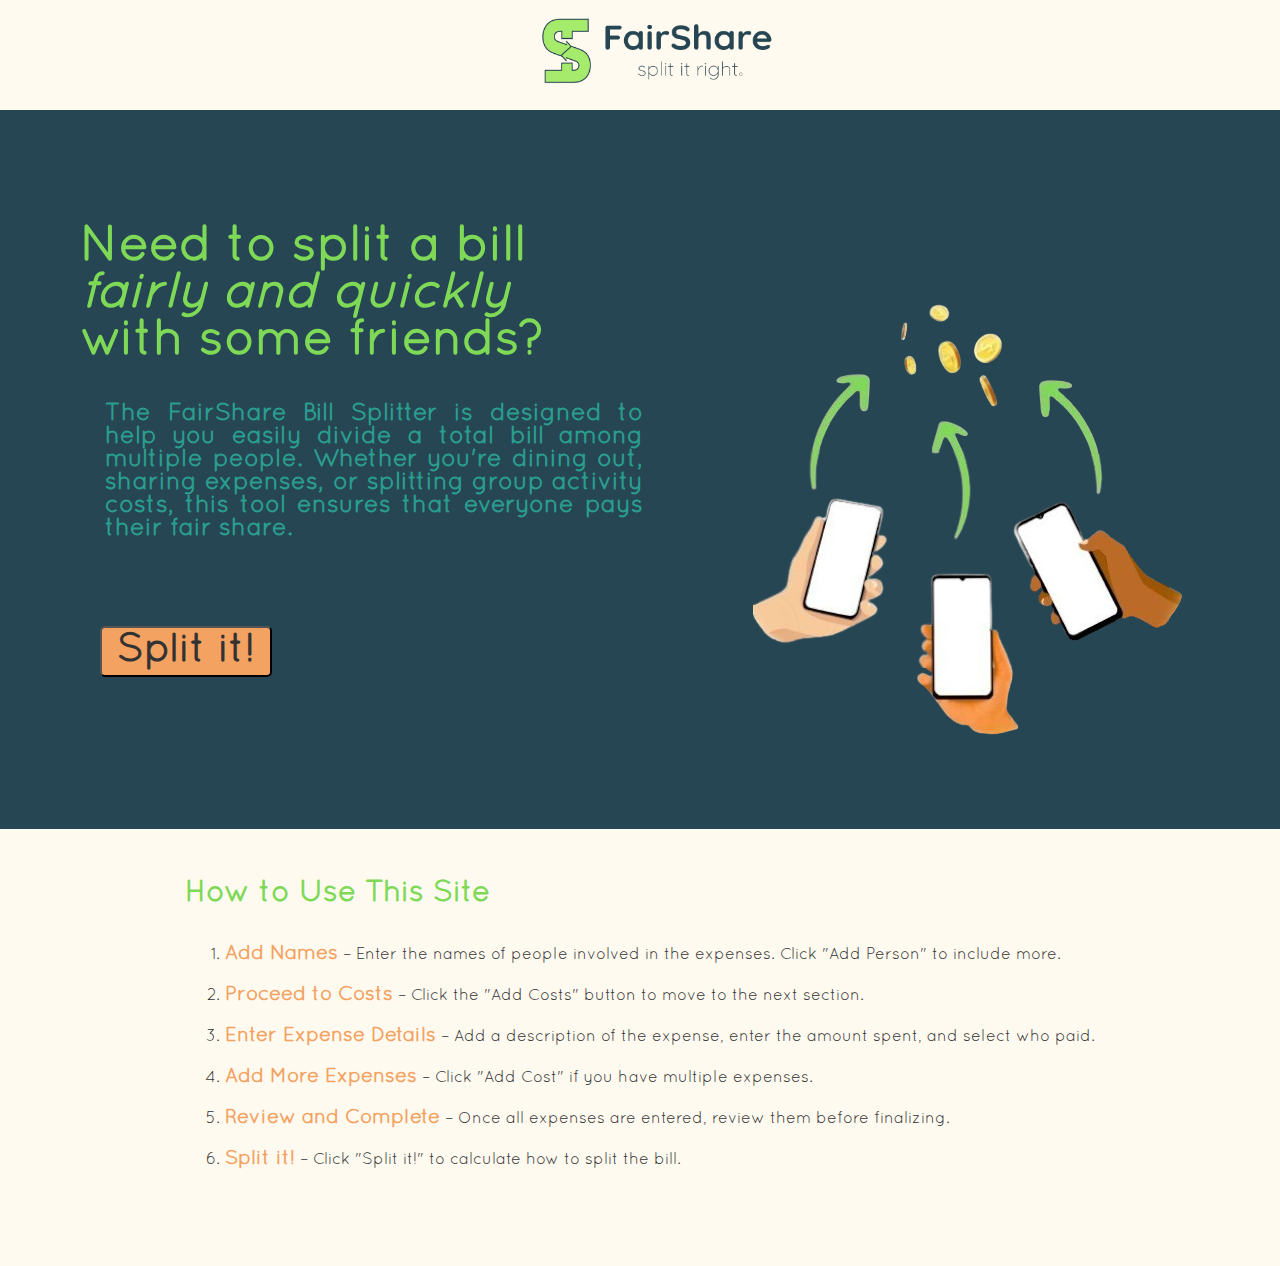
<file: index.html>
<!DOCTYPE html>
<html lang="en">

<head>
    <meta charset="UTF-8">
    <meta name="viewport" content="width=device-width, initial-scale=1.0">
    <title>Fair Share</title>
    <link rel="icon" type="image/x-icon" href="assets//FairShare_Logo.png">
    <link rel="stylesheet" href="style.css">
    <script src="script.js"></script>
</head>

<body>

    <header>
        <img class=logo src="assets//FairShare_Logo.png" alt="logo">
        <img class=title src="assets//FairShare.png" alt="FairShare">
    </header>

    <section>

        <!-- Description -->
        <article class="description">
            <div>
                <h1>Need to split a bill <br><em>fairly and quickly </em><br>with some friends?</h1>
                <p>The FairShare Bill Splitter is designed to help you easily divide a total bill among multiple people. Whether you're dining out, sharing expenses, or splitting group activity costs, this tool ensures that everyone pays their fair share.</p>
                <button id="splitit">Split it!</button>
            </div>
            <img src="assets//splittingbill.png" alt="Splitting Bill">
        </article>

        <!-- Instructions -->
        <article class="instructions">
            <div id="instructions">
                <h2>How to Use This Site</h2>
                <ol>
                    <li><strong>Add Names</strong> – Enter the names of people involved in the expenses. Click "Add Person" to include more.</li>
                    <li><strong>Proceed to Costs</strong> – Click the "Add Costs" button to move to the next section.</li>
                    <li><strong>Enter Expense Details</strong> – Add a description of the expense, enter the amount spent, and select who paid.</li>
                    <li><strong>Add More Expenses</strong> – Click "Add Cost" if you have multiple expenses.</li>
                    <li><strong>Review and Complete</strong> – Once all expenses are entered, review them before finalizing.</li>
                    <li><strong>Split it!</strong> – Click "Split it!" to calculate how to split the bill.</li>
                </ol>
            </div>
            
        </article>

        <!-- Form -->
        <form id="contributors-form">

            <div class="form-group" id="contributors-inputs" >
                <label for="person-1">Person 1</label>
                <input type="text" id="person1" name="person-1" class="contributor-name">
                <label for="person-2">Person 2</label>
                <input type="text" id="person2" name="person-2">
            </div>

            <div class="form-group">
                <button id="add-person">Add Person</button>
                <button id="add-cost">Add Costs</button>
            </div>
        </form>

        <form id="cost-form">
            <div class="form-group" id="cost-inputs">
            </div>
            
            <div class="form-group">
                <button id="add-another-cost">Add Cost</button>
                <button id="calculate">Split it!</button>
            </div>
        </form>

        <!-- Result -->
        <article id="results">
            <p>Result</p>
        </article>

    </section>

    <footer>
        <p>&copy; 2025 Fair Share | Powered by Miriam Iny and Tzipporah Gordon | 
        <a href="mailto:miny@wits.edu" target="_blank">Contact</a> | 
        <a href="privacy-policy.html">Privacy Policy</a></p>
    </footer>

</body>

</html>
</file>
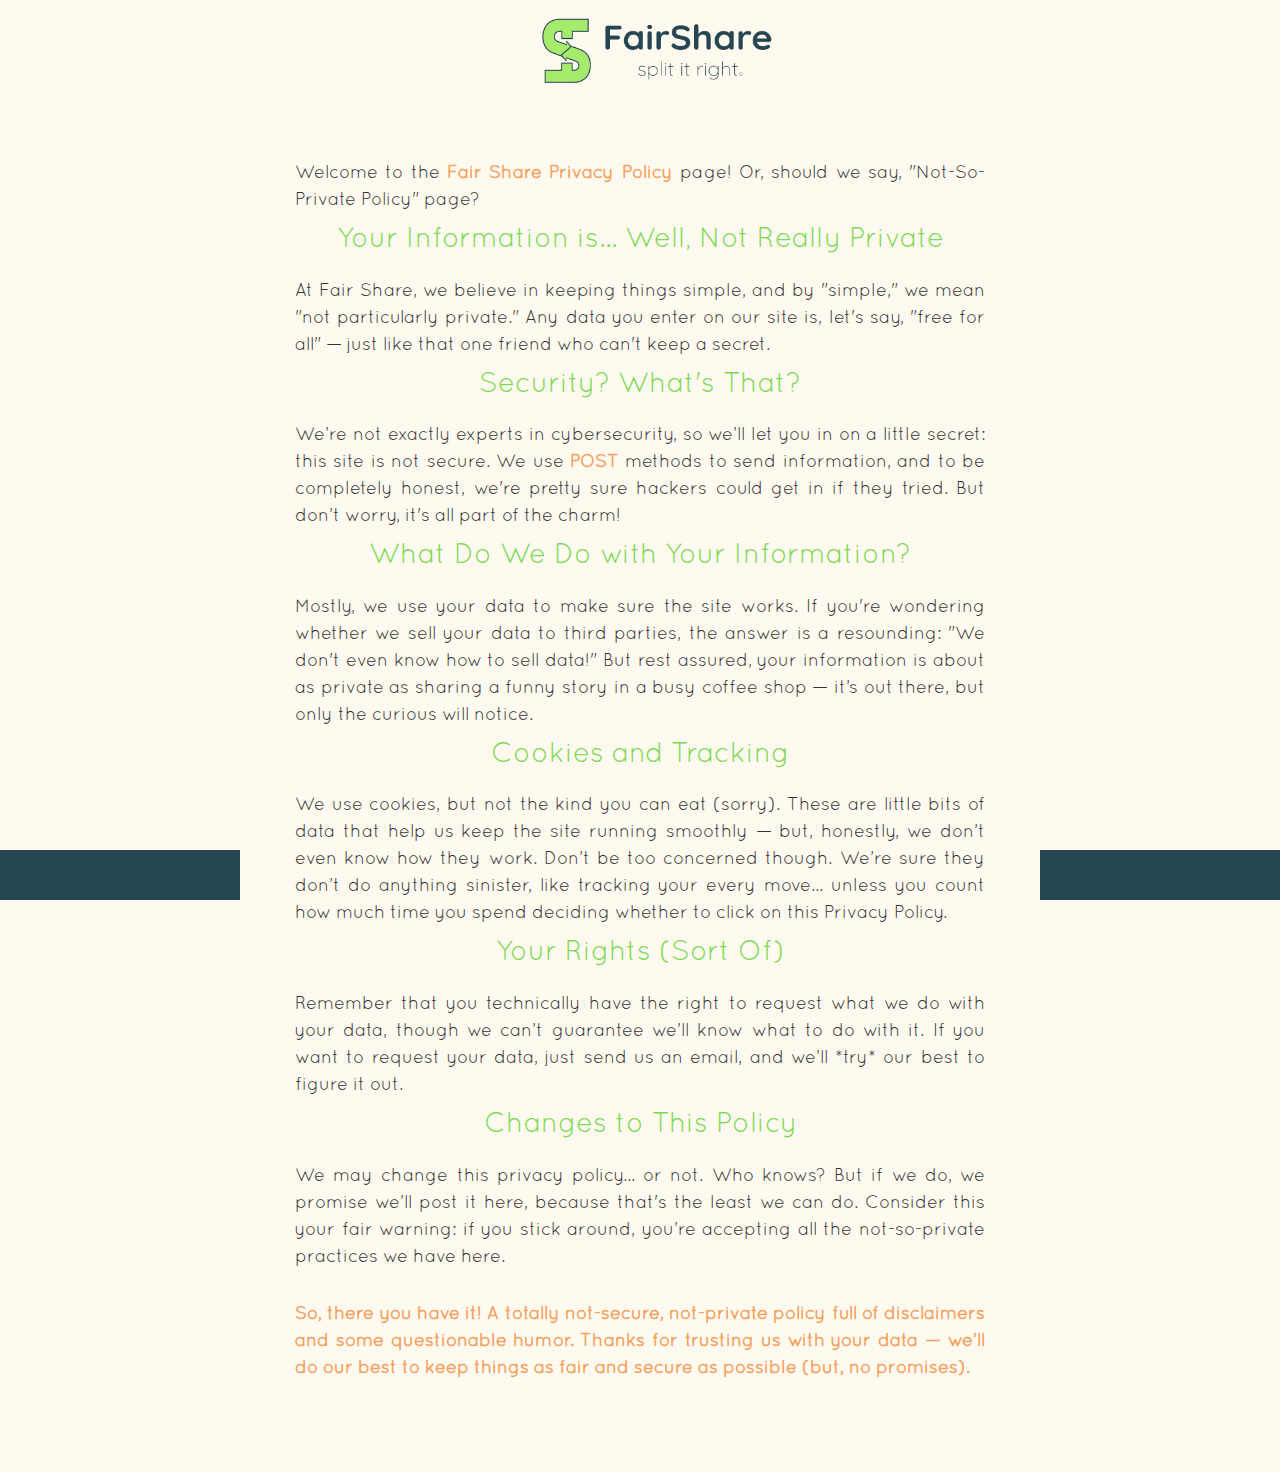
<file: privacy-policy.html>
<!DOCTYPE html>
<html lang="en">
<head>
    <meta charset="UTF-8">
    <meta name="viewport" content="width=device-width, initial-scale=1.0">
    <title>Fair Share</title>
    <link rel="icon" type="image/x-icon" href="assets//FairShare_Logo.png">
    <link rel="stylesheet" href="https://cdn.jsdelivr.net/npm/bootstrap@5.3.3/dist/css/bootstrap.min.css" >
    <link rel="stylesheet" href="style.css">
    <script src="script.js"></script>
</head>
<body>
    <header>
        <img class=logo src="assets//FairShare_Logo.png" alt="logo">
        <img class=title src="assets//FairShare.png" alt="FairShare">
    </header>
    
    <section class="privacy-policy">
        <p>Welcome to the <strong>Fair Share Privacy Policy</strong> page! Or, should we say, "Not-So-Private Policy" page?</p>
        
        <h2>Your Information is... Well, Not Really Private</h2>
        <p>At Fair Share, we believe in keeping things simple, and by "simple," we mean "not particularly private." Any data you enter on our site is, let's say, "free for all" — just like that one friend who can't keep a secret.</p>
        
        <h2>Security? What's That?</h2>
        <p>We’re not exactly experts in cybersecurity, so we’ll let you in on a little secret: this site is not secure. We use <strong>POST</strong> methods to send information, and to be completely honest, we're pretty sure hackers could get in if they tried. But don’t worry, it's all part of the charm!</p>
        
        <h2>What Do We Do with Your Information?</h2>
        <p>Mostly, we use your data to make sure the site works. If you're wondering whether we sell your data to third parties, the answer is a resounding: "We don't even know how to sell data!" But rest assured, your information is about as private as sharing a funny story in a busy coffee shop — it’s out there, but only the curious will notice.</p>
        
        <h2>Cookies and Tracking</h2>
        <p>We use cookies, but not the kind you can eat (sorry). These are little bits of data that help us keep the site running smoothly — but, honestly, we don’t even know how they work. Don’t be too concerned though. We’re sure they don’t do anything sinister, like tracking your every move... unless you count how much time you spend deciding whether to click on this Privacy Policy.</p>
        
        <h2>Your Rights (Sort Of)</h2>
        <p>Remember that you technically have the right to request what we do with your data, though we can’t guarantee we’ll know what to do with it. If you want to request your data, just send us an email, and we’ll *try* our best to figure it out.</p>

        <h2>Changes to This Policy</h2>
        <p>We may change this privacy policy... or not. Who knows? But if we do, we promise we’ll post it here, because that's the least we can do. Consider this your fair warning: if you stick around, you’re accepting all the not-so-private practices we have here. </p>
        <summary>
            <p><strong>So, there you have it! A totally not-secure, not-private policy full of disclaimers and some questionable humor. Thanks for trusting us with your data — we’ll do our best to keep things as fair and secure as possible (but, no promises).</strong></p>
        </summary>
        
    </section>
    <footer>
        <p>&copy; 2025 Fair Share | Powered by Miriam Iny and Tzipporah Gordon | 
        <a href="mailto:miny@wits.edu" target="_blank">Contact</a> | 
        <a href="index.html">Home</a></p>
    </footer>
</body>
</html>
</file>
<file: style.css>
:root {
    --primary-color: #7ed957;    /* Light bright green matching your logo */
    --secondary-color: #f4a261;  /* Warm orange for a friendly, casual vibe */
    --background-color-1: #264653;  /* Deep teal for header, providing contrast with the green logo */
    --background-color-2: #fffaf0; /* Light cream for a welcoming background */
    --text-color: #333333;       /* Neutral dark grey for easy-to-read text */
    --accent-color: #2a9d8f;     /* Cool teal for some contrast and depth */
    --border-color: #e0e0e0;     /* Soft grey for gentle borders */
    --hover-color: #66bb6a;      /* Slightly darker green for hover effects */
}
@font-face {
font-family: 'Quicksand';
src: url('assets/fonts/Quicksand_Book.otf') format('opentype');
}
::selection {
    color: none;
    background: none;
}
body {
    background-color: var(--background-color-2);
    font-family: 'Quicksand', sans-serif;
    color:var(--text-color);
    margin: 0;
    bottom:0;
    display: flex;
    justify-content: center;
    align-items: center;
    height: 100vh;
    position: relative;
    flex-direction: column;
    height: 100%;
    width: 100%;
}
p {
    margin: 5px 20px;
    padding: 5px;
    color: var(--text-color);
}
section {
    display: block;
    background-color: var(--background-color-2);  /* Changed to match body */
    margin-top: 10px;
    margin-bottom: 50px;
    bottom: 50px;
    z-index: 5;
    width: 100%;
}
/* HEADER STYLE */
header { 
    background-color: var(--background-color-2);
    display: flex;
    align-items: center;
    padding-left: 20px;
}
.logo{
    width: 75px;
    height: 75px;
}
.title{
    width: 170px;
    height: 100px;
}
/* END HEADER STYLE */

/* DESCRIPTION STYLE */
.description  {
    background-color: var(--background-color-1);
    font-size: x-large;
    font-weight: bolder;
    padding: 80px;
    display: flex; /* Make the section a flex container */
}
.description  h1 {
    color: var(--primary-color);
    font-size: 50px;
    z-index: 1;
}
.description p {
    color: var(--accent-color);
    width: 80%;
    text-align: justify;
    z-index: 2;
}
.description img {
    z-index:2;
}
.description button {
    background-color: var(--secondary-color);
    color: var(--text-color);
    padding: 5px 15px;
    margin-top: 75px;
    margin-bottom: 0px;
    margin-left: 20px;
    border-radius: 5px;
    font-family: 'Quicksand', sans-serif;
    font-size: 40px;
    font-weight: bold;
}
.description button:hover {

    border: 3px solid var(--border-color);
    font-size: 45px;
}
/* END DESCRIPTION STYLE */

/* INSTRUCTIONS STYLE */
.instructions {
    background-color: var(--background-color-2);
    display: flex;
    flex-direction: column;
    align-items: center;
    justify-content: center;
    padding: 20px;
    line-height: 40px;
    color: var(--text-color)
}
.instructions ::selection{
    color: var(--hover-color);
}
.instructions h2 {
    color: var(--primary-color);
    font-size: 30px;
    margin-bottom: 20px;
}
.instructions strong {
    color: var(--secondary-color);
    font-size: 20px;
}
.instructions strong::selection {
    color: var(--accent-color);
}
/* END INSTRUCTIONS STYLE */

/* FORM STYLE */
form {
    display: flex;
    flex-direction: column;
    justify-content: center;
    align-items: center;
    background-color: var(--background-color-2);
    border: var(--border-color) 1px solid;
    color: var(--text-color);
    padding: 20px;
    border-radius: 8px;
    margin: auto;
    position: relative;
    left: 50%;
    transform: translate( -50%);
}

#contributors-form {
    display: none;
}

.input-container {
    width: 100%;
}

label {
    display: block;
    text-align: left;
    font-size: 18px;
    font-weight: normal;
}

input, select {
    width: 430px;
    padding: 8px;
    margin-bottom: 20px;
    border: 1px solid var(--border-color);
    border-radius: 8px;
}

select {
    width: 450px;
}

form button {
    width: 222px;
    padding: 8px;
    margin: 20px 0;
    background-color: var(--secondary-color);
    border: 1px solid var(--border-color);
    border-radius: 8px;
    display: inline;
    color: var(--text-color);
}

#add-person, #add-another-cost {
    background-color: var(--border-color);
}

#cost-form, #person-form, #results {
    display: none;
}

#cost-form fieldset {
    border: none;
    text-align: center;
    font-size: 22px;
    font-weight: bold;
    color: var(--text-color);
}

form button:hover {
    box-shadow: 0 4px 8px rgba(0, 0, 0, 0.1);
}

form button:active {
    background-color: var(--hover-color);
}
/* END FORM STYLE */ 

/* RESULTS STYLE */
/* General Styles */
#results {
    margin: 20px;
    font-family: 'Quicksand', sans-serif;
    justify-content: center;
    text-align: center;
    background-color: var(--background-color-2);
    padding: 20px;
    border-radius: 8px;
    box-shadow: 0 4px 8px rgba(0, 0, 0, 0.1);
}

#results ::selection {
    color: var(--text-color);
    background-color: #f4a261;
}

#results h2 {
    color: var(--accent-color);
    text-align: center;
}

/* Lenders, Debtors, and Neutrals Styles */
.lenders, .debtors, .neutrals {
    margin: 0 auto;
    text-align: center;
    margin: 5px;}
.lenders a {
    color: var(--primary-color);
}
.debtors a {
    color: rgb(202, 41, 41);
}
.lenders a, .debtors a {
    display: block;
    font-weight: bold;
    text-decoration: none;
    padding: 5px;
}
.lenders a:hover, .debtors a:hover {
    color: var(--accent-color);
}
.neutrals p {
    color: var(--text-color);
    font-style: italic;
}

/*END RESULTS STYLE */

/* FOOTER STYLE */
 footer {
    background-color: var(--background-color-1);
    color: var(--primary-color);
    height: 50px;
    position: fixed;
    bottom: 0;
    width: 100%;
    z-index: 0;
}
footer p {
    color: var(--primary-color);
    line-height: 50px;
    text-align: center;
    align-items: center;
    padding: 0 20px;
}
footer p::selection {
    color: var(--hover-color);
}
footer a {
    text-decoration: none; /* remove default underline */
    color: inherit; /* inherits color of surrounding text instead of default blue */
}
footer a:hover {
    color: var(--hover-color);
}
/* END FOOTER STYLE */

/* PRIVACY POLICY STYLE */
.privacy-policy {
    background-color: var(--background-color-2); /* Matches the overall background */
    padding: 30px;
    margin: 20px auto;
    margin-bottom: 50px; 
    width: 80%;
    max-width: 800px;
}

.privacy-policy h2 {
    color: var(--primary-color);
    font-size: 28px;
    margin-bottom: 15px;
    text-align: center;
}

.privacy-policy p {
    color: var(--text-color);
    font-size: 18px;
    text-align: justify;
}

.privacy-policy strong {
    color: var(--secondary-color);
    font-weight: bold;
}

.privacy-policy summary {
    font-weight: bold;
    color: var(--accent-color);
    text-align: center;
    margin-top: 20px;
    list-style: none; /* Remove bullet point */
}

.privacy-policy p::selection, 
.privacy-policy h2::selection, 
.privacy-policy strong::selection {
    background-color: var(--hover-color); /* Highlight text with hover color */
    color: var(--text-color);
}
/* END PRIVACY POLICY STYLE */
</file>
